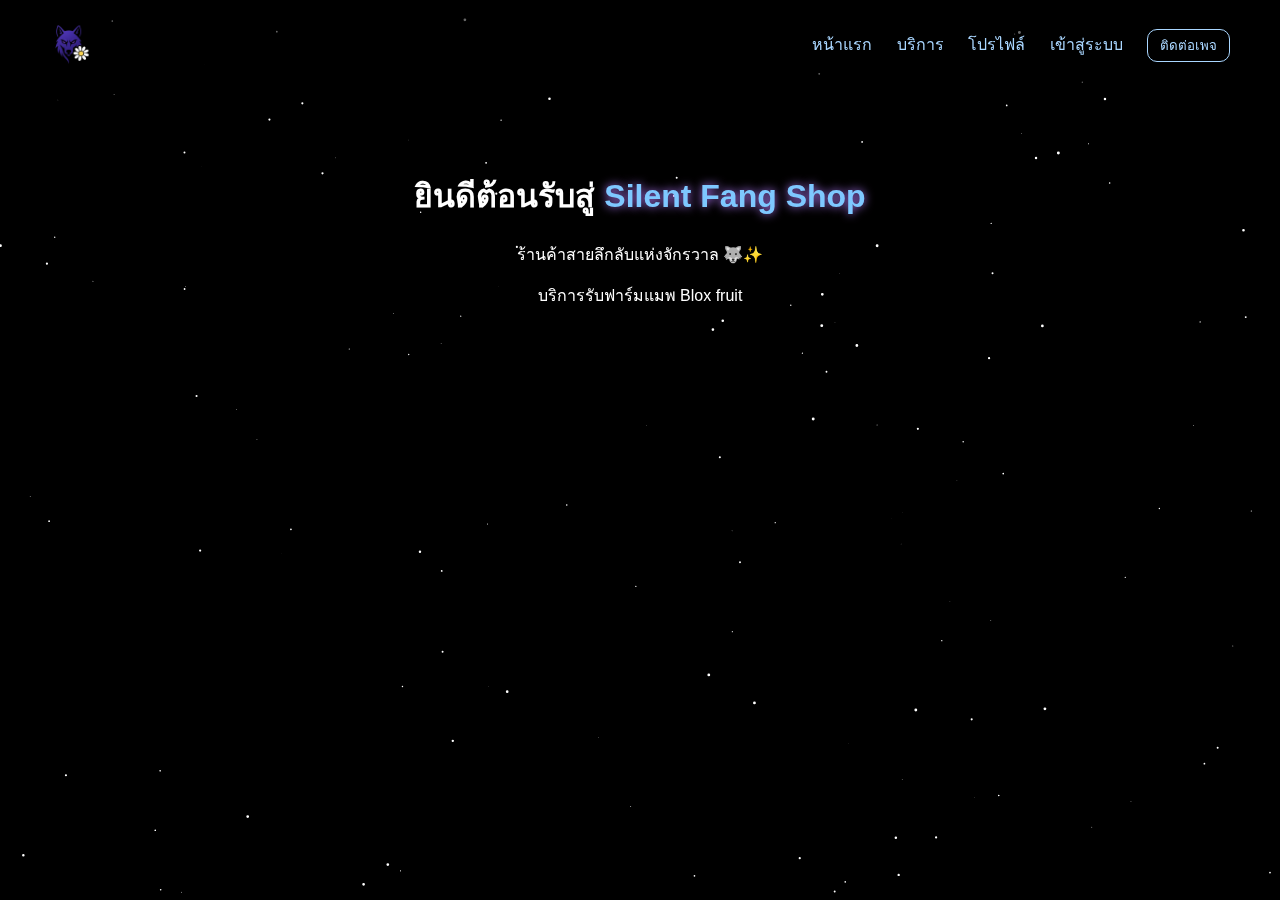
<file: index.html>
<!DOCTYPE html>
<html lang="th">
<head>
  <meta charset="UTF-8">
  <meta name="viewport" content="width=device-width, initial-scale=1.0">
  <title>Silent Fang Shop  🐺✨</title>
  <link rel="stylesheet" href="style.css">
  <script defer src="script.js"></script>
</head>
<body>
  <canvas id="stars"></canvas>

  <header>
    <img src="wolf_daisy.png.png" alt="Logo" class="logo">
    <nav>
      <a href="index.html">หน้าแรก</a>
      <a href="service.html">บริการ</a>
      <a href="profile.html" id="profileLink">โปรไฟล์</a>
      <a href="login.html" id="loginLink">เข้าสู่ระบบ</a>
      <button class="fb-btn" onclick="window.open('https://www.facebook.com/share/1DFqSrykG3/', '_blank')">ติดต่อเพจ</button>
    </nav>
  </header>

  <section class="home">
    <h1>ยินดีต้อนรับสู่ <span>Silent Fang Shop</span></h1>
    <p>ร้านค้าสายลึกลับแห่งจักรวาล 🐺✨</p>
    <p>บริการรับฟาร์มแมพ Blox fruit</p>
  </section>
</body>
</html>
</file>
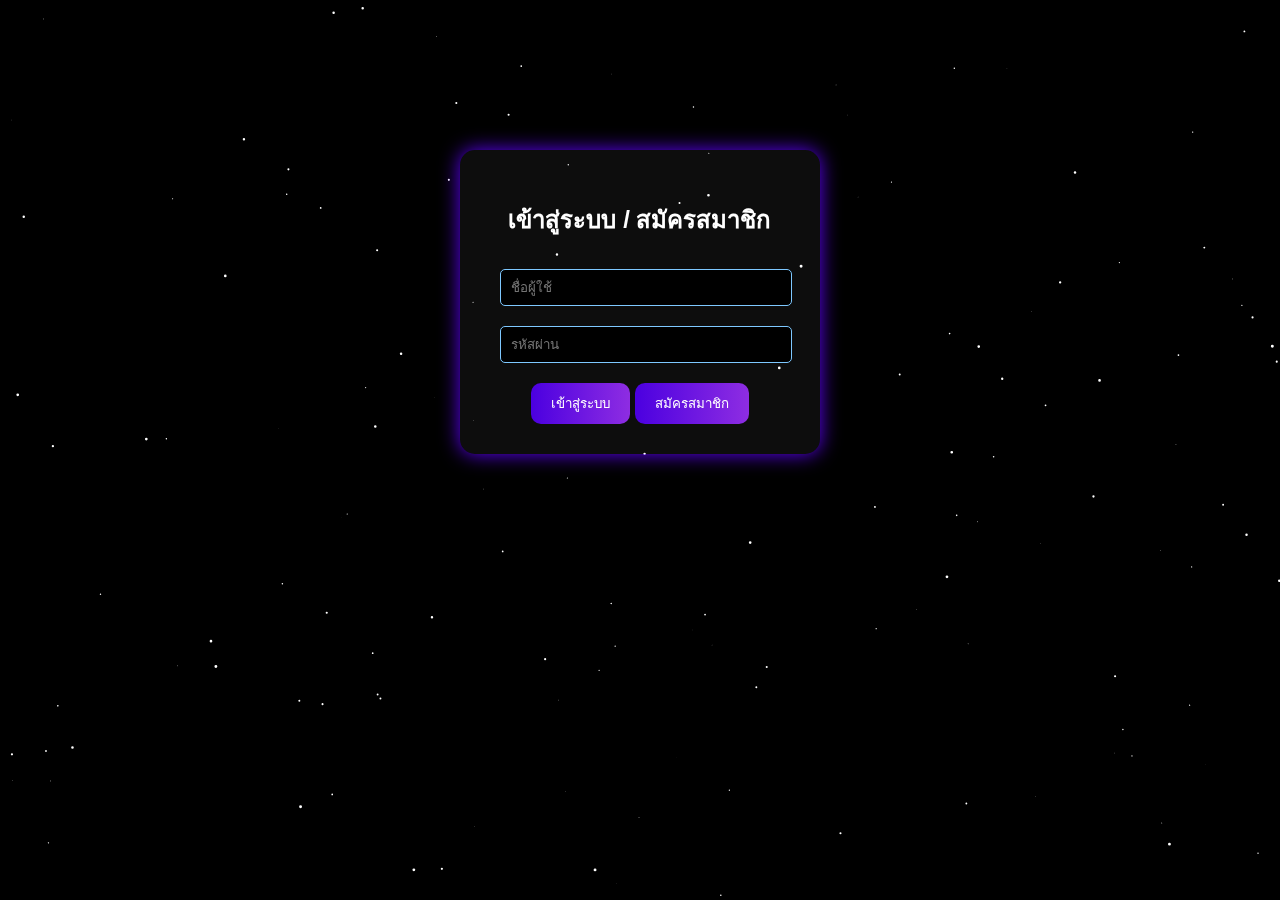
<file: login.html>
<!DOCTYPE html>
<html lang="th">
<head>
  <meta charset="UTF-8">
  <meta name="viewport" content="width=device-width, initial-scale=1.0">
  <title>เข้าสู่ระบบ - Silent Fang Shop</title>
  <link rel="stylesheet" href="style.css">
  <script defer src="script.js"></script>
</head>
<body>
  <canvas id="stars"></canvas>
  <section class="login-box">
    <h2>เข้าสู่ระบบ / สมัครสมาชิก</h2>
    <input id="username" type="text" placeholder="ชื่อผู้ใช้">
    <input id="password" type="password" placeholder="รหัสผ่าน">
    <button onclick="login()">เข้าสู่ระบบ</button>
    <button onclick="register()">สมัครสมาชิก</button>
  </section>
</body>
</html>
</file>
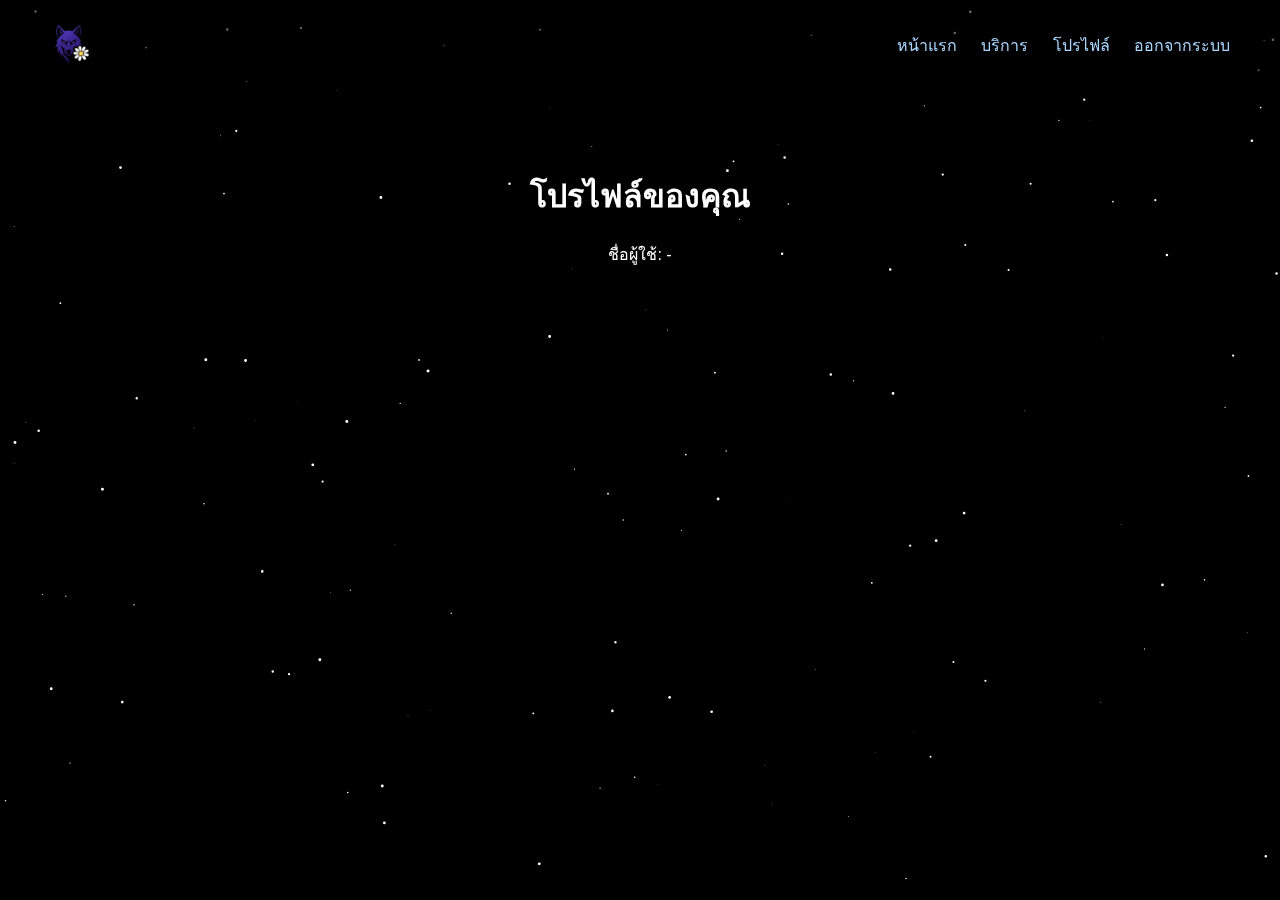
<file: profile.html>
<!DOCTYPE html>
<html lang="th">
<head>
  <meta charset="UTF-8">
  <meta name="viewport" content="width=device-width, initial-scale=1.0">
  <title>โปรไฟล์ - Silent Fang Shop</title>
  <link rel="stylesheet" href="style.css">
  <script defer src="script.js"></script>
</head>
<body>
  <canvas id="stars"></canvas>
  <header>
    <img src="wolf_daisy.png.png" alt="Logo" class="logo">
    <nav>
      <a href="index.html">หน้าแรก</a>
      <a href="service.html">บริการ</a>
      <a href="profile.html" id="profileLink">โปรไฟล์</a>
      <a href="#" onclick="logout()">ออกจากระบบ</a>
    </nav>
  </header>

  <section class="profile">
    <h1>โปรไฟล์ของคุณ</h1>
    <p>ชื่อผู้ใช้: <span id="usernameDisplay"></span></p>
  </section>
</body>
</html>
</file>
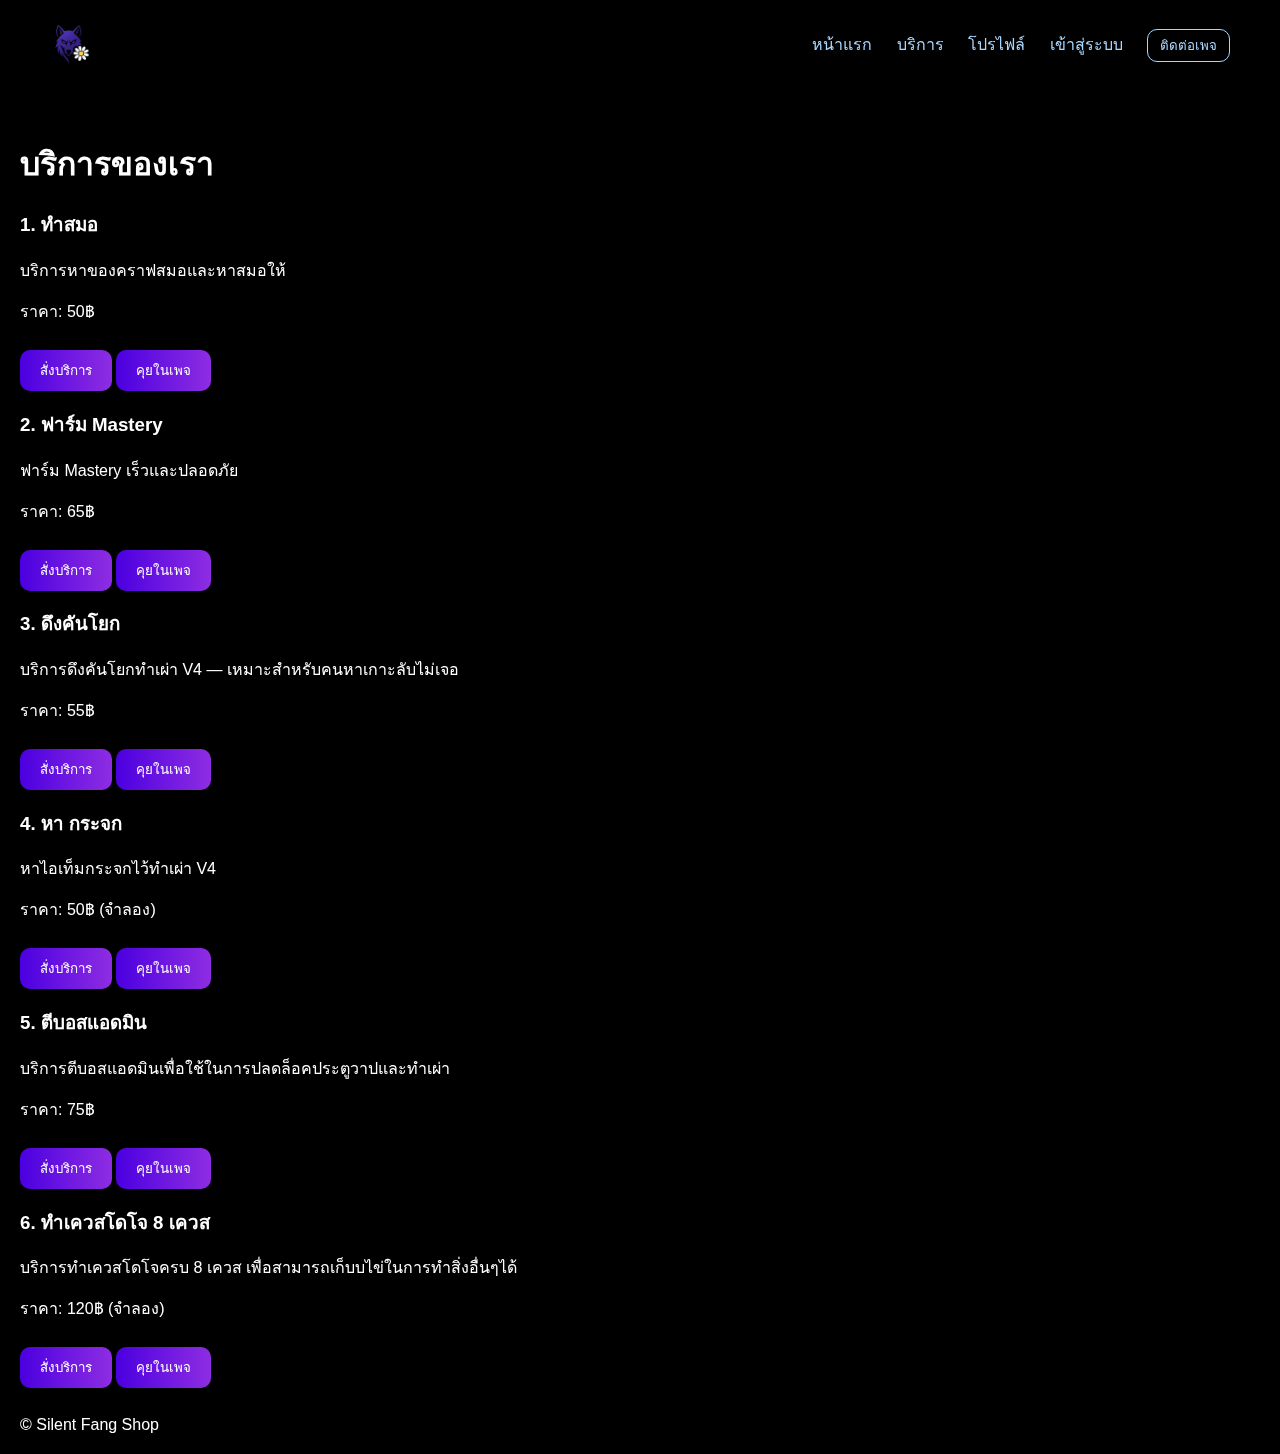
<file: service.html>
<!DOCTYPE html>
<html lang="th">
<head>
  <meta charset="utf-8" />
  <meta name="viewport" content="width=device-width, initial-scale=1" />
  <title>บริการ - Silent Fang Shop</title>
  <link rel="stylesheet" href="style.css" />
  <script src="script.js" defer></script>
</head>
<body>
  <canvas id="stars"></canvas>

  <header>
    <img src="wolf_daisy.png.png" alt="logo" class="logo" />
    <nav>
      <a href="index.html">หน้าแรก</a>
      <a href="service.html">บริการ</a>
      <a href="profile.html" id="profileLink">โปรไฟล์</a>
      <a href="login.html" id="loginLink">เข้าสู่ระบบ</a>
      <button class="fb-btn" onclick="window.open('https://www.facebook.com/share/1DFqSrykG3/','_blank')">ติดต่อเพจ</button>
    </nav>
  </header>

  <main class="container">
    <h1 style="margin-top:28px">บริการของเรา</h1>

    <div class="card-grid">

      <div class="card">
        <h3>1. ทำสมอ</h3>
        <p class="small">บริการหาของคราฟสมอและหาสมอให้</p>
        <p class="small">ราคา: 50฿ </p>
        <div class="action-row">
          <button class="btn" onclick="orderService('ทำสมอ')">สั่งบริการ</button>
          <button class="btn" onclick="window.open('https://www.facebook.com/share/1DFqSrykG3/','_blank')">คุยในเพจ</button>
        </div>
      </div>

      <div class="card">
        <h3>2. ฟาร์ม Mastery</h3>
        <p class="small">ฟาร์ม Mastery เร็วและปลอดภัย</p>
        <p class="small">ราคา: 65฿ </p>
        <div class="action-row">
          <button class="btn" onclick="orderService('ฟาร์ม Mastery')">สั่งบริการ</button>
          <button class="btn" onclick="window.open('https://www.facebook.com/share/1DFqSrykG3/','_blank')">คุยในเพจ</button>
        </div>
      </div>

      <div class="card">
        <h3>3. ดึงคันโยก</h3>
        <p class="small">บริการดึงคันโยกทำเผ่า V4 — เหมาะสำหรับคนหาเกาะลับไม่เจอ</p>
        <p class="small">ราคา: 55฿ </p>
        <div class="action-row">
          <button class="btn" onclick="orderService('ดึงคันโยก')">สั่งบริการ</button>
          <button class="btn" onclick="window.open('https://www.facebook.com/share/1DFqSrykG3/','_blank')">คุยในเพจ</button>
        </div>
      </div>

      <div class="card">
        <h3>4. หา กระจก</h3>
        <p class="small">หาไอเท็มกระจกไว้ทำเผ่า V4</p>
        <p class="small">ราคา: 50฿ (จำลอง)</p>
        <div class="action-row">
          <button class="btn" onclick="orderService('หากระจก')">สั่งบริการ</button>
          <button class="btn" onclick="window.open('https://www.facebook.com/share/1DFqSrykG3/','_blank')">คุยในเพจ</button>
        </div>
      </div>

      <div class="card">
        <h3>5. ตีบอสแอดมิน</h3>
        <p class="small">บริการตีบอสแอดมินเพื่อใช้ในการปลดล็อคประตูวาปและทำเผ่า</p>
        <p class="small">ราคา: 75฿</p>
        <div class="action-row">
          <button class="btn" onclick="orderService('ตีบอสแอดมิน')">สั่งบริการ</button>
          <button class="btn" onclick="window.open('https://www.facebook.com/share/1DFqSrykG3/','_blank')">คุยในเพจ</button>
        </div>
      </div>

      <div class="card">
        <h3>6. ทำเควสโดโจ 8 เควส</h3>
        <p class="small">บริการทำเควสโดโจครบ 8 เควส เพื่อสามารถเก็บบไข่ในการทำสิ่งอื่นๆได้</p>
        <p class="small">ราคา: 120฿ (จำลอง)</p>
        <div class="action-row">
          <button class="btn" onclick="orderService('ทำเควสโดโจ 8 เควส')">สั่งบริการ</button>
          <button class="btn" onclick="window.open('https://www.facebook.com/share/1DFqSrykG3/','_blank')">คุยในเพจ</button>
        </div>
      </div>

    </div>

    <div style="margin-top:28px" class="footer">© Silent Fang Shop</div>
  </main>
</body>
</html>
</file>
<file: style.css>
@import url('https://fonts.googleapis.com/css2?family=Orbitron:wght@400;700&display=swap');

body {
  margin: 0;
  font-family: 'Orbitron', sans-serif;
  color: #fff;
  overflow: hidden;
  background: black;
}

canvas#stars {
  position: fixed;
  top: 0;
  left: 0;
  z-index: -1;
}

header {
  display: flex;
  justify-content: space-between;
  align-items: center;
  padding: 15px 40px;
  background: rgba(0, 0, 0, 0.6);
}

.logo {
  height: 60px;
}

nav a, .fb-btn {
  color: #a9d6ff;
  text-decoration: none;
  margin: 0 10px;
  transition: 0.3s;
}

nav a:hover, .fb-btn:hover {
  color: #b47cff;
  text-shadow: 0 0 10px #b47cff;
}

.fb-btn {
  background: none;
  border: 1px solid #a9d6ff;
  border-radius: 10px;
  padding: 5px 12px;
  cursor: pointer;
}

section {
  text-align: center;
  margin-top: 80px;
}

.home span {
  color: #7ec8ff;
  text-shadow: 0 0 10px #b47cff;
}

.login-box {
  width: 300px;
  margin: 150px auto;
  text-align: center;
  background: rgba(255,255,255,0.05);
  padding: 30px;
  border-radius: 15px;
  box-shadow: 0 0 20px #5e00ff;
}

input {
  width: 90%;
  margin: 10px;
  padding: 10px;
  background: black;
  border: 1px solid #7ec8ff;
  color: white;
  border-radius: 5px;
}

button {
  background: linear-gradient(90deg, #4b00e0, #8e2de2);
  border: none;
  color: white;
  padding: 10px 20px;
  border-radius: 10px;
  cursor: pointer;
  margin-top: 10px;
}
/* --- แก้ปัญหาเลื่อนลงไม่ได้ --- */
html, body {
  height: auto;
  min-height: 100%;
  overflow-y: auto;
  overflow-x: hidden;
}

/* พื้นฐาน body */
body {
  position: relative;
  margin: 0;
  padding: 0;
  background: #000;
  color: #fff;
  font-family: 'Kanit', sans-serif;
}

/* ดาวพื้นหลัง */
#stars {
  position: fixed;
  top: 0;
  left: 0;
  width: 100%;
  height: 100%;
  z-index: -1; /* ให้อยู่ข้างหลังทุกอย่าง */
}

/* ส่วนเนื้อหาหลัก */
main.container {
  padding: 20px;
  min-height: 100vh;
}
</file>
